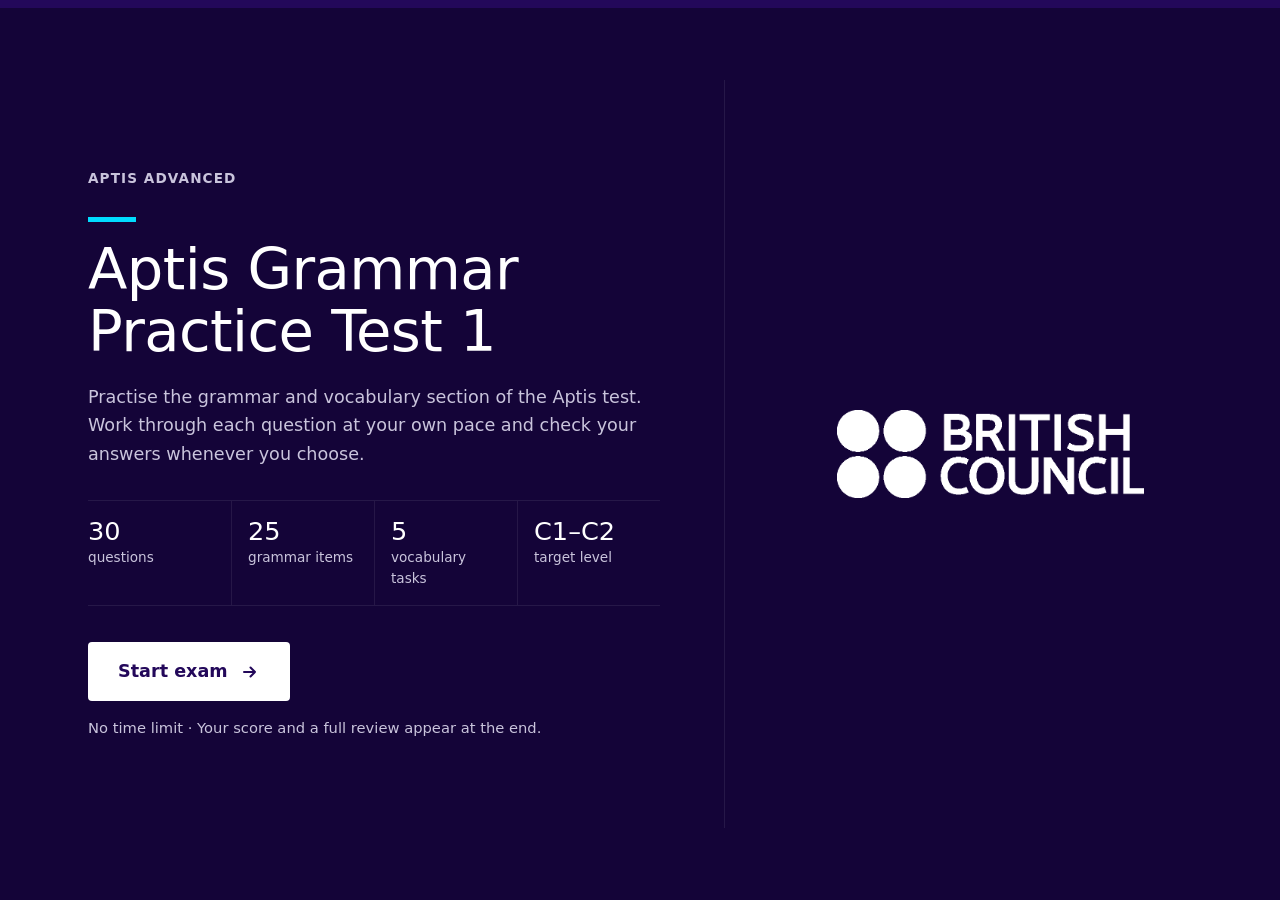
<file: index.html>
<!doctype html>
<html lang="en">
<head>
  <meta charset="utf-8">
  <meta name="viewport" content="width=device-width, initial-scale=1">
  <title>Aptis Grammar Practice Test 1</title>
  <link rel="stylesheet" href="style.css">
</head>
<body>
  <!-- Opening screen; the exam below stays hidden until "Start exam" is pressed. -->
  <section class="landing" id="landing" aria-labelledby="landing-title">
    <div class="landing-inner">
      <div class="landing-copy">
        <p class="landing-eyebrow">Aptis Advanced</p>
        <h1 class="landing-title" id="landing-title">Aptis Grammar Practice Test 1</h1>
        <p class="landing-lead">Practise the grammar and vocabulary section of the Aptis test. Work through each question at your own pace and check your answers whenever you choose.</p>

        <ul class="landing-facts">
          <li><strong>30</strong><span>questions</span></li>
          <li><strong>25</strong><span>grammar items</span></li>
          <li><strong>5</strong><span>vocabulary tasks</span></li>
          <li><strong>C1–C2</strong><span>target level</span></li>
        </ul>

        <button class="landing-start" id="start" type="button">
          Start exam
          <svg viewBox="0 0 20 20" width="20" height="20" aria-hidden="true"><path d="M4 10h11m-4.5-4.5L15 10l-4.5 4.5" fill="none" stroke="currentColor" stroke-width="2" stroke-linecap="round" stroke-linejoin="round"/></svg>
        </button>
        <p class="landing-note">No time limit &middot; Your score and a full review appear at the end.</p>
      </div>

      <div class="landing-brand">
        <img src="assets/british-council-logo.png" alt="British Council" width="812" height="233">
      </div>
    </div>
  </section>

  <main class="wrap" id="exam" hidden>
    <header class="exam-header">
      <h1>Aptis Grammar Practice Test 1</h1>
      <button class="btn-restart" id="restart" type="button">
        <svg viewBox="0 0 20 20" width="16" height="16" aria-hidden="true"><path d="M3.5 10a6.5 6.5 0 1 0 2-4.7M3.5 3.5v3.8h3.8" fill="none" stroke="currentColor" stroke-width="1.8" stroke-linecap="round" stroke-linejoin="round"/></svg>
        Restart test
      </button>
    </header>
    <nav class="progress" id="bar" aria-label="Questions"></nav>
    <section class="card" id="card"></section>
    <div class="nav">
      <button class="btn btn-secondary" id="prev" type="button">Previous</button>
      <button class="btn" id="next" disabled>Next</button>
    </div>
  </main>

  <dialog class="modal" id="incomplete" aria-labelledby="incomplete-title">
    <h2 id="incomplete-title">Test not complete</h2>
    <p id="incomplete-text"></p>
    <div class="modal-actions">
      <button class="btn" id="incomplete-close" type="button">Return to test</button>
    </div>
  </dialog>

  <dialog class="modal" id="restart-dialog" aria-labelledby="restart-title">
    <h2 id="restart-title">Restart the test?</h2>
    <p>All your answers will be cleared and you will return to the start page. This cannot be undone.</p>
    <div class="modal-actions">
      <button class="btn btn-secondary" id="restart-cancel" type="button">Cancel</button>
      <button class="btn" id="restart-confirm" type="button">Restart test</button>
    </div>
  </dialog>

  <script src="data.js"></script>
  <script>
    const LETTERS = "abcdefghij";
    const card = document.getElementById("card");
    const nextBtn = document.getElementById("next");
    const prevBtn = document.getElementById("prev");
    const bar = document.getElementById("bar");

    const userAnswers = new Array(QUESTIONS.length).fill(null);
    const revealed = new Array(QUESTIONS.length).fill(false); // result shown only on request
    let idx = 0;
    let current = null; // answer being built for the question on screen
    let showBtn = null; // "Show answer" control for the question on screen

    // A question is complete once it has a choice (MC) or every part is filled (matching).
    function isComplete(q, ans) {
      if (ans == null) return false;
      return q.type === "mc" ? true : ans.every(v => v != null);
    }

    // One segment per question; state is derived from userAnswers / current.
    // Hovering shows the question number; clicking opens that question.
    const segs = QUESTIONS.map((q, i) => {
      const s = el("button", "seg");
      s.type = "button";
      s.dataset.label = `Question ${i + 1}`;
      s.addEventListener("click", () => goTo(i));
      bar.append(s);
      return s;
    });

    function goTo(i) {
      if (i === idx || i < 0 || i >= QUESTIONS.length) return;
      userAnswers[idx] = current; // keep whatever was answered here (may be partial or none)
      idx = i;
      render();
      window.scrollTo(0, 0);
    }

    function updateBar() {
      segs.forEach((s, i) => {
        const q = QUESTIONS[i];
        const ans = i === idx ? current : userAnswers[i];
        // Colour a segment only once its result has been revealed.
        // Checked: ok/bad. Answered but not checked: "answered", applied only once the user
        // has moved on from the question (the segment on screen stays blue until then).
        const state = !isComplete(q, ans) ? "" : revealed[i] ? (isCorrect(q, ans) ? "ok" : "bad") : i !== idx ? "answered" : "";
        s.className = "seg" + (i === idx ? " current" : "") + (state ? " " + state : "");
        const label = { ok: " — correct", bad: " — incorrect", answered: " — answered, not checked" }[state] || (i === idx ? " — current" : "");
        s.setAttribute("aria-label", `Question ${i + 1}` + label);
        if (i === idx) s.setAttribute("aria-current", "step"); else s.removeAttribute("aria-current");
      });
      saveProgress();
    }

    // ---- Resume support: progress is kept in localStorage so a refresh or a closed
    // tab doesn't lose the exam. Cleared when the test is finished. ----
    const STORAGE_KEY = "aptis-grammar-test-1:progress";
    const STORAGE_VERSION = 1;
    let finished = false; // once submitted, nothing may write the progress back

    function saveProgress() {
      if (finished) return;
      const answers = userAnswers.slice();
      answers[idx] = current; // include the question on screen, even if partly answered
      try {
        localStorage.setItem(STORAGE_KEY, JSON.stringify({
          v: STORAGE_VERSION, n: QUESTIONS.length, idx, answers, revealed
        }));
      } catch (e) { /* storage unavailable (e.g. private mode): the exam still works, just without resume */ }
    }

    function clearProgress() {
      finished = true;
      try { localStorage.removeItem(STORAGE_KEY); } catch (e) {}
    }

    // Returns the saved state if it is present and matches this test, otherwise null.
    function loadProgress() {
      let data;
      try { data = JSON.parse(localStorage.getItem(STORAGE_KEY)); } catch (e) { return null; }
      if (!data || data.v !== STORAGE_VERSION || data.n !== QUESTIONS.length) return null;
      if (!Array.isArray(data.answers) || data.answers.length !== QUESTIONS.length) return null;
      if (!Array.isArray(data.revealed) || data.revealed.length !== QUESTIONS.length) return null;
      if (!Number.isInteger(data.idx) || data.idx < 0 || data.idx >= QUESTIONS.length) return null;
      const valid = data.answers.every((a, i) => {
        const q = QUESTIONS[i];
        if (a == null) return true;
        if (q.type === "mc") return Number.isInteger(a) && a >= 0 && a < q.choices.length;
        return Array.isArray(a) && a.length === q.prompts.length && a.every(v => v == null || q.choices.includes(v));
      });
      return valid ? data : null;
    }

    function el(tag, cls, text) {
      const e = document.createElement(tag);
      if (cls) e.className = cls;
      if (text != null) e.textContent = text;
      return e;
    }

    function render() {
      const q = QUESTIONS[idx];
      card.innerHTML = "";
      card.append(el("div", "qnum", `Question ${idx + 1} of ${QUESTIONS.length}`));
      card.append(el("h2", "qtext", q.text));
      nextBtn.textContent = idx === QUESTIONS.length - 1 ? "Finish" : "Next";
      prevBtn.disabled = idx === 0;
      // "Restart test" is offered only on the first and the last question.
      document.getElementById("restart").hidden = idx !== 0 && idx !== QUESTIONS.length - 1;

      showBtn = el("button", "btn btn-secondary show-answer", "Show answer");
      showBtn.type = "button";
      if (q.type === "mc") renderMC(q); else renderMatch(q);
      card.append(showBtn);
      updateControls();
    }

    // Next and "Show answer" become available once the question is answered.
    function updateControls() {
      const q = QUESTIONS[idx];
      const done = isComplete(q, current);
      nextBtn.disabled = !done;
      showBtn.hidden = !done || revealed[idx];
      updateBar();
    }

    function renderMC(q) {
      const saved = userAnswers[idx];
      current = saved;
      const list = el("ul", "options");
      const buttons = q.choices.map((c, i) => {
        const li = el("li");
        const b = el("button", "option");
        b.type = "button";
        b.append(el("span", "letter", LETTERS[i] + ")"), el("span", null, c), el("span", "tag"));
        b.addEventListener("click", () => pickMC(i, buttons));
        li.append(b);
        list.append(li);
        return b;
      });
      card.append(list);
      if (saved != null) buttons[saved].classList.add("selected");
      showBtn.addEventListener("click", () => revealMC(q, buttons));
      // Revisiting a question whose result was already shown: show it again.
      if (revealed[idx]) revealMC(q, buttons);
    }

    // Selecting only marks the choice; it can be changed until the answer is shown.
    function pickMC(i, buttons) {
      if (revealed[idx]) return;
      current = i;
      buttons.forEach((b, j) => b.classList.toggle("selected", j === i));
      updateControls();
    }

    function revealMC(q, buttons) {
      if (current == null) return;
      revealed[idx] = true;
      const i = current;
      buttons.forEach(b => { b.disabled = true; b.classList.remove("selected"); });
      const ok = i === q.answer;
      buttons[q.answer].classList.add("correct");
      buttons[q.answer].querySelector(".tag").textContent = ok ? "✓ Correct" : "✓ Correct answer";
      if (!ok) {
        buttons[i].classList.add("wrong");
        buttons[i].querySelector(".tag").textContent = "✗ Your answer";
      }
      // The banner is only for wrong answers; a correct pick is already marked on the option itself.
      if (!ok) {
        card.append(el("div", "feedback bad",
          `Incorrect. The correct answer is ${LETTERS[q.answer].toUpperCase()}) ${q.choices[q.answer]}.`));
      }
      updateControls();
    }

    function renderMatch(q) {
      const saved = userAnswers[idx];
      current = saved ? saved.slice() : new Array(q.prompts.length).fill(null);
      const box = el("div");
      const selects = [];
      q.prompts.forEach((p, i) => {
        const row = el("div", "match-row");
        const sel = el("select");
        sel.setAttribute("aria-label", p);
        sel.append(new Option("-- Select --", ""));
        q.choices.forEach(c => sel.append(new Option(c, c)));
        if (current[i] != null) sel.value = current[i];
        const fb = el("div", "fb");
        sel.addEventListener("change", () => pickMatch(i, sel, selects));
        row.append(el("div", "prompt", p), sel, fb);
        box.append(row);
        selects.push(sel);
      });
      card.append(box);
      updateWordBank(selects);
      showBtn.addEventListener("click", () => revealMatch(q, selects));
      if (revealed[idx]) revealMatch(q, selects);
    }

    // Selecting only records the word; it can be changed until the answer is shown.
    function pickMatch(i, sel, selects) {
      if (revealed[idx]) return;
      current[i] = sel.value || null;
      updateWordBank(selects);
      updateControls();
    }

    // "Use each word once only": a word chosen in one row can't be picked in another.
    function updateWordBank(selects) {
      selects.forEach((s, i) => {
        [...s.options].forEach(o => {
          if (o.value) o.disabled = o.value !== current[i] && current.includes(o.value);
        });
      });
    }

    function revealMatch(q, selects) {
      if (!isComplete(q, current)) return;
      revealed[idx] = true;
      selects.forEach((sel, i) => {
        sel.disabled = true;
        const ok = current[i] === q.answers[i];
        sel.classList.add(ok ? "correct" : "wrong");
        const fb = sel.parentNode.querySelector(".fb");
        fb.className = "fb " + (ok ? "ok" : "bad");
        fb.textContent = ok ? "✓ Correct" : `✗ Incorrect — correct answer: ${q.answers[i]}`;
      });
      updateControls();
    }

    prevBtn.addEventListener("click", () => goTo(idx - 1));

    nextBtn.addEventListener("click", () => {
      if (nextBtn.disabled) return;
      userAnswers[idx] = current;
      if (idx < QUESTIONS.length - 1) {
        idx++;
        render();
        window.scrollTo(0, 0);
      } else {
        // Questions can be skipped via the segments; list any unanswered ones instead of submitting.
        const missing = QUESTIONS.map((q, i) => i).filter(i => !isComplete(QUESTIONS[i], userAnswers[i]));
        if (missing.length) { showIncomplete(missing.map(i => i + 1)); return; }
        const payload = encodeURIComponent(JSON.stringify(userAnswers));
        try { sessionStorage.setItem("testAnswers", JSON.stringify(userAnswers)); } catch (e) {}
        clearProgress(); // finished: a new visit starts a fresh test
        location.href = "results.html#a=" + payload;
      }
    });

    const modal = document.getElementById("incomplete");

    function showIncomplete(nums) {
      const list = nums.length === 1 ? String(nums[0])
        : nums.slice(0, -1).join(", ") + " and " + nums[nums.length - 1];
      document.getElementById("incomplete-text").textContent = nums.length === 1
        ? `You have not answered all the questions yet. Please answer question ${list} before submitting your test.`
        : `You have not answered all the questions yet. Please answer the following ${nums.length} questions before submitting your test: ${list}.`;
      modal.showModal();
    }

    document.getElementById("incomplete-close").addEventListener("click", () => modal.close());
    // Clicking the dimmed backdrop also closes the dialog.
    modal.addEventListener("click", e => { if (e.target === modal) modal.close(); });

    function openExam(startIdx) {
      document.getElementById("landing").hidden = true;
      document.getElementById("exam").hidden = false;
      idx = startIdx;
      render();
      window.scrollTo(0, 0);
    }

    document.getElementById("start").addEventListener("click", () => openExam(0));

    // An exam already in progress: skip the landing page and continue where the user left off.
    const saved = loadProgress();
    if (saved) {
      saved.answers.forEach((a, i) => (userAnswers[i] = a));
      saved.revealed.forEach((r, i) => (revealed[i] = r === true));
      openExam(saved.idx);
    }

    // "Restart test": confirm, then wipe all answers and the saved progress and go back to the landing page.
    const restartDialog = document.getElementById("restart-dialog");
    document.getElementById("restart").addEventListener("click", () => restartDialog.showModal());
    document.getElementById("restart-cancel").addEventListener("click", () => restartDialog.close());
    restartDialog.addEventListener("click", e => { if (e.target === restartDialog) restartDialog.close(); });
    document.getElementById("restart-confirm").addEventListener("click", () => {
      userAnswers.fill(null);
      revealed.fill(false);
      current = null;
      try { localStorage.removeItem(STORAGE_KEY); } catch (e) {}
      restartDialog.close();
      document.getElementById("exam").hidden = true;
      document.getElementById("landing").hidden = false;
      window.scrollTo(0, 0);
    });

    // Last-chance save when the page is closed, reloaded or sent to the background.
    window.addEventListener("pagehide", () => { if (!document.getElementById("exam").hidden) saveProgress(); });
  </script>
</body>
</html>
</file>
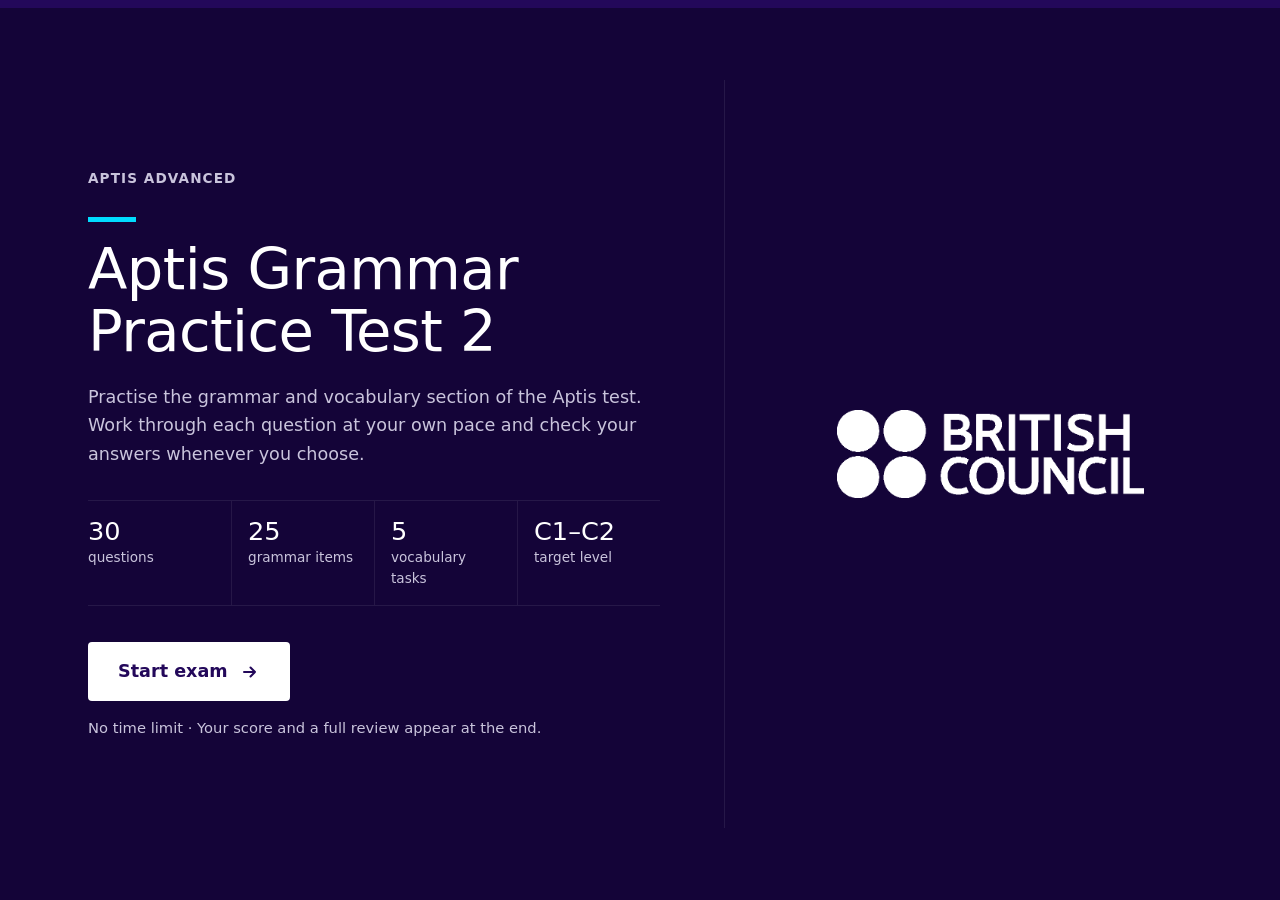
<file: aptis-grammar-practice-test-2/index.html>
<!doctype html>
<html lang="en">
<head>
  <meta charset="utf-8">
  <meta name="viewport" content="width=device-width, initial-scale=1">
  <title>Aptis Grammar Practice Test 2</title>
  <link rel="stylesheet" href="style.css">
</head>
<body>
  <!-- Opening screen; the exam below stays hidden until "Start exam" is pressed. -->
  <section class="landing" id="landing" aria-labelledby="landing-title">
    <div class="landing-inner">
      <div class="landing-copy">
        <p class="landing-eyebrow">Aptis Advanced</p>
        <h1 class="landing-title" id="landing-title">Aptis Grammar Practice Test 2</h1>
        <p class="landing-lead">Practise the grammar and vocabulary section of the Aptis test. Work through each question at your own pace and check your answers whenever you choose.</p>

        <ul class="landing-facts">
          <li><strong>30</strong><span>questions</span></li>
          <li><strong>25</strong><span>grammar items</span></li>
          <li><strong>5</strong><span>vocabulary tasks</span></li>
          <li><strong>C1–C2</strong><span>target level</span></li>
        </ul>

        <button class="landing-start" id="start" type="button">
          Start exam
          <svg viewBox="0 0 20 20" width="20" height="20" aria-hidden="true"><path d="M4 10h11m-4.5-4.5L15 10l-4.5 4.5" fill="none" stroke="currentColor" stroke-width="2" stroke-linecap="round" stroke-linejoin="round"/></svg>
        </button>
        <p class="landing-note">No time limit &middot; Your score and a full review appear at the end.</p>
      </div>

      <div class="landing-brand">
        <img src="assets/british-council-logo.png" alt="British Council" width="812" height="233">
      </div>
    </div>
  </section>

  <main class="wrap" id="exam" hidden>
    <header class="exam-header">
      <h1>Aptis Grammar Practice Test 2</h1>
      <button class="btn-restart" id="restart" type="button">
        <svg viewBox="0 0 20 20" width="16" height="16" aria-hidden="true"><path d="M3.5 10a6.5 6.5 0 1 0 2-4.7M3.5 3.5v3.8h3.8" fill="none" stroke="currentColor" stroke-width="1.8" stroke-linecap="round" stroke-linejoin="round"/></svg>
        Restart test
      </button>
    </header>
    <nav class="progress" id="bar" aria-label="Questions"></nav>
    <section class="card" id="card"></section>
    <div class="nav">
      <button class="btn btn-secondary" id="prev" type="button">Previous</button>
      <button class="btn" id="next" disabled>Next</button>
    </div>
  </main>

  <dialog class="modal" id="incomplete" aria-labelledby="incomplete-title">
    <h2 id="incomplete-title">Test not complete</h2>
    <p id="incomplete-text"></p>
    <div class="modal-actions">
      <button class="btn" id="incomplete-close" type="button">Return to test</button>
    </div>
  </dialog>

  <dialog class="modal" id="restart-dialog" aria-labelledby="restart-title">
    <h2 id="restart-title">Restart the test?</h2>
    <p>All your answers will be cleared and you will return to the start page. This cannot be undone.</p>
    <div class="modal-actions">
      <button class="btn btn-secondary" id="restart-cancel" type="button">Cancel</button>
      <button class="btn" id="restart-confirm" type="button">Restart test</button>
    </div>
  </dialog>

  <script src="data.js"></script>
  <script>
    const LETTERS = "abcdefghij";
    const card = document.getElementById("card");
    const nextBtn = document.getElementById("next");
    const prevBtn = document.getElementById("prev");
    const bar = document.getElementById("bar");

    const userAnswers = new Array(QUESTIONS.length).fill(null);
    const revealed = new Array(QUESTIONS.length).fill(false); // result shown only on request
    let idx = 0;
    let current = null; // answer being built for the question on screen
    let showBtn = null; // "Show answer" control for the question on screen

    // A question is complete once it has a choice (MC) or every part is filled (matching).
    function isComplete(q, ans) {
      if (ans == null) return false;
      return q.type === "mc" ? true : ans.every(v => v != null);
    }

    // One segment per question; state is derived from userAnswers / current.
    // Hovering shows the question number; clicking opens that question.
    const segs = QUESTIONS.map((q, i) => {
      const s = el("button", "seg");
      s.type = "button";
      s.dataset.label = `Question ${i + 1}`;
      s.addEventListener("click", () => goTo(i));
      bar.append(s);
      return s;
    });

    function goTo(i) {
      if (i === idx || i < 0 || i >= QUESTIONS.length) return;
      userAnswers[idx] = current; // keep whatever was answered here (may be partial or none)
      idx = i;
      render();
      window.scrollTo(0, 0);
    }

    function updateBar() {
      segs.forEach((s, i) => {
        const q = QUESTIONS[i];
        const ans = i === idx ? current : userAnswers[i];
        // Colour a segment only once its result has been revealed.
        // Checked: ok/bad. Answered but not checked: "answered", applied only once the user
        // has moved on from the question (the segment on screen stays blue until then).
        const state = !isComplete(q, ans) ? "" : revealed[i] ? (isCorrect(q, ans) ? "ok" : "bad") : i !== idx ? "answered" : "";
        s.className = "seg" + (i === idx ? " current" : "") + (state ? " " + state : "");
        const label = { ok: " — correct", bad: " — incorrect", answered: " — answered, not checked" }[state] || (i === idx ? " — current" : "");
        s.setAttribute("aria-label", `Question ${i + 1}` + label);
        if (i === idx) s.setAttribute("aria-current", "step"); else s.removeAttribute("aria-current");
      });
      saveProgress();
    }

    // ---- Resume support: progress is kept in localStorage so a refresh or a closed
    // tab doesn't lose the exam. Cleared when the test is finished. ----
    const STORAGE_KEY = "aptis-grammar-test-2:progress";
    const STORAGE_VERSION = 1;
    let finished = false; // once submitted, nothing may write the progress back

    function saveProgress() {
      if (finished) return;
      const answers = userAnswers.slice();
      answers[idx] = current; // include the question on screen, even if partly answered
      try {
        localStorage.setItem(STORAGE_KEY, JSON.stringify({
          v: STORAGE_VERSION, n: QUESTIONS.length, idx, answers, revealed
        }));
      } catch (e) { /* storage unavailable (e.g. private mode): the exam still works, just without resume */ }
    }

    function clearProgress() {
      finished = true;
      try { localStorage.removeItem(STORAGE_KEY); } catch (e) {}
    }

    // Returns the saved state if it is present and matches this test, otherwise null.
    function loadProgress() {
      let data;
      try { data = JSON.parse(localStorage.getItem(STORAGE_KEY)); } catch (e) { return null; }
      if (!data || data.v !== STORAGE_VERSION || data.n !== QUESTIONS.length) return null;
      if (!Array.isArray(data.answers) || data.answers.length !== QUESTIONS.length) return null;
      if (!Array.isArray(data.revealed) || data.revealed.length !== QUESTIONS.length) return null;
      if (!Number.isInteger(data.idx) || data.idx < 0 || data.idx >= QUESTIONS.length) return null;
      const valid = data.answers.every((a, i) => {
        const q = QUESTIONS[i];
        if (a == null) return true;
        if (q.type === "mc") return Number.isInteger(a) && a >= 0 && a < q.choices.length;
        return Array.isArray(a) && a.length === q.prompts.length && a.every(v => v == null || q.choices.includes(v));
      });
      return valid ? data : null;
    }

    function el(tag, cls, text) {
      const e = document.createElement(tag);
      if (cls) e.className = cls;
      if (text != null) e.textContent = text;
      return e;
    }

    function render() {
      const q = QUESTIONS[idx];
      card.innerHTML = "";
      card.append(el("div", "qnum", `Question ${idx + 1} of ${QUESTIONS.length}`));
      card.append(el("h2", "qtext", q.text));
      nextBtn.textContent = idx === QUESTIONS.length - 1 ? "Finish" : "Next";
      prevBtn.disabled = idx === 0;
      // "Restart test" is offered only on the first and the last question.
      document.getElementById("restart").hidden = idx !== 0 && idx !== QUESTIONS.length - 1;

      showBtn = el("button", "btn btn-secondary show-answer", "Show answer");
      showBtn.type = "button";
      if (q.type === "mc") renderMC(q); else renderMatch(q);
      card.append(showBtn);
      updateControls();
    }

    // Next and "Show answer" become available once the question is answered.
    function updateControls() {
      const q = QUESTIONS[idx];
      const done = isComplete(q, current);
      nextBtn.disabled = !done;
      showBtn.hidden = !done || revealed[idx];
      updateBar();
    }

    function renderMC(q) {
      const saved = userAnswers[idx];
      current = saved;
      const list = el("ul", "options");
      const buttons = q.choices.map((c, i) => {
        const li = el("li");
        const b = el("button", "option");
        b.type = "button";
        b.append(el("span", "letter", LETTERS[i] + ")"), el("span", null, c), el("span", "tag"));
        b.addEventListener("click", () => pickMC(i, buttons));
        li.append(b);
        list.append(li);
        return b;
      });
      card.append(list);
      if (saved != null) buttons[saved].classList.add("selected");
      showBtn.addEventListener("click", () => revealMC(q, buttons));
      // Revisiting a question whose result was already shown: show it again.
      if (revealed[idx]) revealMC(q, buttons);
    }

    // Selecting only marks the choice; it can be changed until the answer is shown.
    function pickMC(i, buttons) {
      if (revealed[idx]) return;
      current = i;
      buttons.forEach((b, j) => b.classList.toggle("selected", j === i));
      updateControls();
    }

    function revealMC(q, buttons) {
      if (current == null) return;
      revealed[idx] = true;
      const i = current;
      buttons.forEach(b => { b.disabled = true; b.classList.remove("selected"); });
      const ok = i === q.answer;
      buttons[q.answer].classList.add("correct");
      buttons[q.answer].querySelector(".tag").textContent = ok ? "✓ Correct" : "✓ Correct answer";
      if (!ok) {
        buttons[i].classList.add("wrong");
        buttons[i].querySelector(".tag").textContent = "✗ Your answer";
      }
      // The banner is only for wrong answers; a correct pick is already marked on the option itself.
      if (!ok) {
        card.append(el("div", "feedback bad",
          `Incorrect. The correct answer is ${LETTERS[q.answer].toUpperCase()}) ${q.choices[q.answer]}.`));
      }
      updateControls();
    }

    function renderMatch(q) {
      const saved = userAnswers[idx];
      current = saved ? saved.slice() : new Array(q.prompts.length).fill(null);
      const box = el("div");
      const selects = [];
      q.prompts.forEach((p, i) => {
        const row = el("div", "match-row");
        const sel = el("select");
        sel.setAttribute("aria-label", p);
        sel.append(new Option("-- Select --", ""));
        q.choices.forEach(c => sel.append(new Option(c, c)));
        if (current[i] != null) sel.value = current[i];
        const fb = el("div", "fb");
        sel.addEventListener("change", () => pickMatch(i, sel, selects));
        row.append(el("div", "prompt", p), sel, fb);
        box.append(row);
        selects.push(sel);
      });
      card.append(box);
      updateWordBank(selects);
      showBtn.addEventListener("click", () => revealMatch(q, selects));
      if (revealed[idx]) revealMatch(q, selects);
    }

    // Selecting only records the word; it can be changed until the answer is shown.
    function pickMatch(i, sel, selects) {
      if (revealed[idx]) return;
      current[i] = sel.value || null;
      updateWordBank(selects);
      updateControls();
    }

    // "Use each word once only": a word chosen in one row can't be picked in another.
    function updateWordBank(selects) {
      selects.forEach((s, i) => {
        [...s.options].forEach(o => {
          if (o.value) o.disabled = o.value !== current[i] && current.includes(o.value);
        });
      });
    }

    function revealMatch(q, selects) {
      if (!isComplete(q, current)) return;
      revealed[idx] = true;
      selects.forEach((sel, i) => {
        sel.disabled = true;
        const ok = current[i] === q.answers[i];
        sel.classList.add(ok ? "correct" : "wrong");
        const fb = sel.parentNode.querySelector(".fb");
        fb.className = "fb " + (ok ? "ok" : "bad");
        fb.textContent = ok ? "✓ Correct" : `✗ Incorrect — correct answer: ${q.answers[i]}`;
      });
      updateControls();
    }

    prevBtn.addEventListener("click", () => goTo(idx - 1));

    nextBtn.addEventListener("click", () => {
      if (nextBtn.disabled) return;
      userAnswers[idx] = current;
      if (idx < QUESTIONS.length - 1) {
        idx++;
        render();
        window.scrollTo(0, 0);
      } else {
        // Questions can be skipped via the segments; list any unanswered ones instead of submitting.
        const missing = QUESTIONS.map((q, i) => i).filter(i => !isComplete(QUESTIONS[i], userAnswers[i]));
        if (missing.length) { showIncomplete(missing.map(i => i + 1)); return; }
        const payload = encodeURIComponent(JSON.stringify(userAnswers));
        try { sessionStorage.setItem("aptis-grammar-test-2:answers", JSON.stringify(userAnswers)); } catch (e) {}
        clearProgress(); // finished: a new visit starts a fresh test
        location.href = "results.html#a=" + payload;
      }
    });

    const modal = document.getElementById("incomplete");

    function showIncomplete(nums) {
      const list = nums.length === 1 ? String(nums[0])
        : nums.slice(0, -1).join(", ") + " and " + nums[nums.length - 1];
      document.getElementById("incomplete-text").textContent = nums.length === 1
        ? `You have not answered all the questions yet. Please answer question ${list} before submitting your test.`
        : `You have not answered all the questions yet. Please answer the following ${nums.length} questions before submitting your test: ${list}.`;
      modal.showModal();
    }

    document.getElementById("incomplete-close").addEventListener("click", () => modal.close());
    // Clicking the dimmed backdrop also closes the dialog.
    modal.addEventListener("click", e => { if (e.target === modal) modal.close(); });

    function openExam(startIdx) {
      document.getElementById("landing").hidden = true;
      document.getElementById("exam").hidden = false;
      idx = startIdx;
      render();
      window.scrollTo(0, 0);
    }

    document.getElementById("start").addEventListener("click", () => openExam(0));

    // An exam already in progress: skip the landing page and continue where the user left off.
    const saved = loadProgress();
    if (saved) {
      saved.answers.forEach((a, i) => (userAnswers[i] = a));
      saved.revealed.forEach((r, i) => (revealed[i] = r === true));
      openExam(saved.idx);
    }

    // "Restart test": confirm, then wipe all answers and the saved progress and go back to the landing page.
    const restartDialog = document.getElementById("restart-dialog");
    document.getElementById("restart").addEventListener("click", () => restartDialog.showModal());
    document.getElementById("restart-cancel").addEventListener("click", () => restartDialog.close());
    restartDialog.addEventListener("click", e => { if (e.target === restartDialog) restartDialog.close(); });
    document.getElementById("restart-confirm").addEventListener("click", () => {
      userAnswers.fill(null);
      revealed.fill(false);
      current = null;
      try { localStorage.removeItem(STORAGE_KEY); } catch (e) {}
      restartDialog.close();
      document.getElementById("exam").hidden = true;
      document.getElementById("landing").hidden = false;
      window.scrollTo(0, 0);
    });

    // Last-chance save when the page is closed, reloaded or sent to the background.
    window.addEventListener("pagehide", () => { if (!document.getElementById("exam").hidden) saveProgress(); });
  </script>
</body>
</html>
</file>
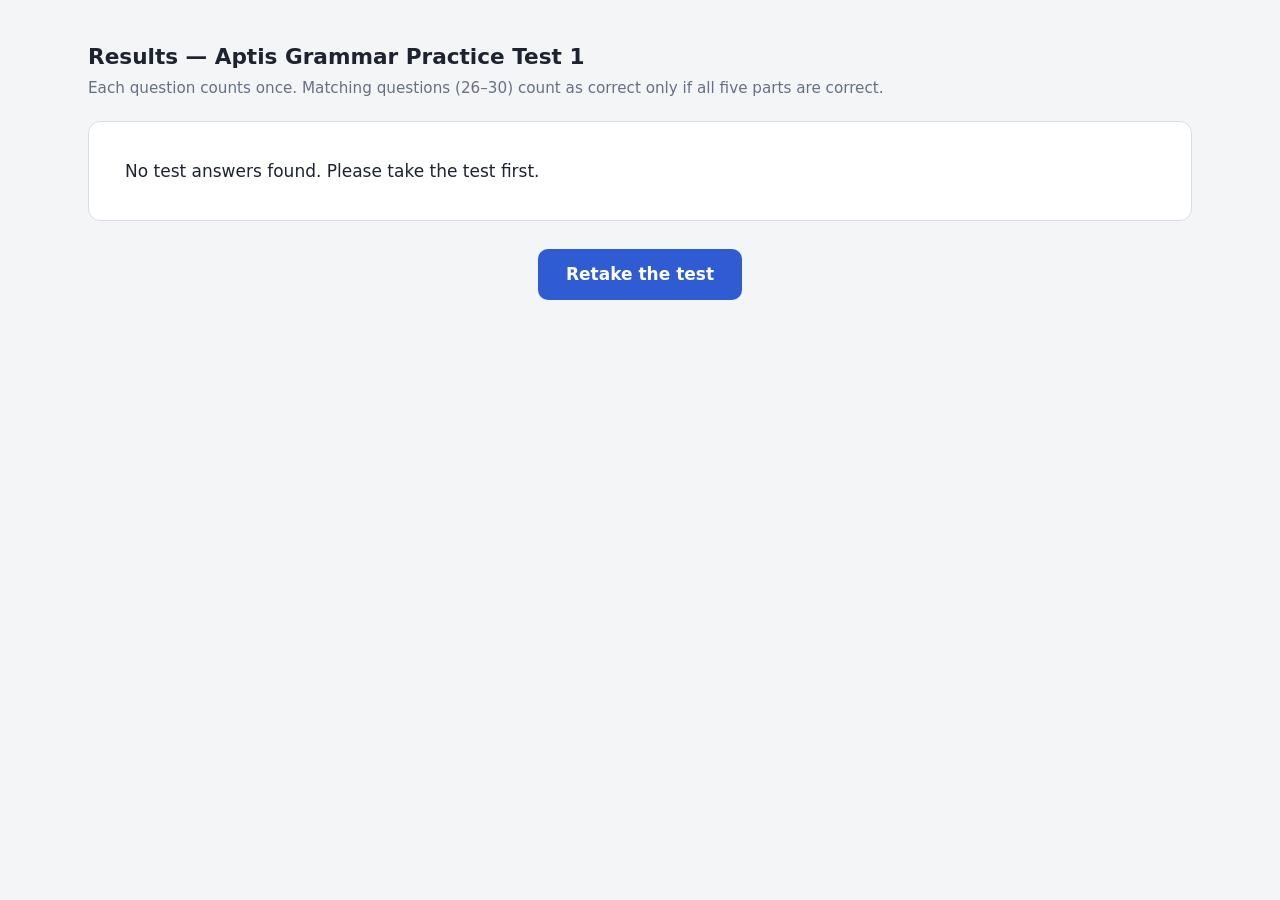
<file: results.html>
<!doctype html>
<html lang="en">
<head>
  <meta charset="utf-8">
  <meta name="viewport" content="width=device-width, initial-scale=1">
  <title>Test Results</title>
  <link rel="stylesheet" href="style.css">
</head>
<body>
  <main class="wrap">
    <header>
      <h1>Results — Aptis Grammar Practice Test 1</h1>
      <p>Each question counts once. Matching questions (26–30) count as correct only if all five parts are correct.</p>
    </header>
    <div id="out"></div>
    <div class="center"><a class="btn" href="index.html">Retake the test</a></div>
  </main>

  <script src="data.js"></script>
  <script>
    const LETTERS = "abcdefghij";
    const out = document.getElementById("out");

    function loadAnswers() {
      const m = location.hash.match(/^#a=(.*)$/);
      try { if (m) return JSON.parse(decodeURIComponent(m[1])); } catch (e) {}
      try { const s = sessionStorage.getItem("testAnswers"); if (s) return JSON.parse(s); } catch (e) {}
      return null;
    }

    function el(tag, cls, text) {
      const e = document.createElement(tag);
      if (cls) e.className = cls;
      if (text != null) e.textContent = text;
      return e;
    }

    const answers = loadAnswers();
    if (!answers || answers.length !== QUESTIONS.length) {
      out.append(el("div", "card", "No test answers found. Please take the test first."));
    } else {
      const results = QUESTIONS.map((q, i) => isCorrect(q, answers[i]));
      const correct = results.filter(Boolean).length;
      const total = QUESTIONS.length;
      const pct = Math.round((correct / total) * 100);

      const summary = el("div", "summary");
      const s1 = el("div", "stat"); s1.append(el("div", "big", pct + "%"), el("div", "label", "Overall score (out of 100%)"));
      const s2 = el("div", "stat"); s2.append(el("div", "big", `${correct}/${total}`), el("div", "label", "Correct answers / total questions"));
      summary.append(s1, s2);
      out.append(summary);

      const review = el("div", "review");
      QUESTIONS.forEach((q, i) => {
        const ok = results[i];
        const item = el("article", "review-item " + (ok ? "ok" : "bad"));
        const h = el("h3");
        h.append(el("span", null, `${q.n}. ${q.text}`), el("span", "badge " + (ok ? "ok" : "bad"), ok ? "Correct" : "Incorrect"));
        item.append(h);

        if (q.type === "mc") {
          const a = answers[i];
          const dl = el("dl");
          dl.append(el("dt", null, "Your answer"), el("dd", null, a == null ? "—" : `${LETTERS[a].toUpperCase()}) ${q.choices[a]}`));
          dl.append(el("dt", null, "Correct answer"), el("dd", null, `${LETTERS[q.answer].toUpperCase()}) ${q.choices[q.answer]}`));
          item.append(dl);
        } else {
          const t = el("table", "parts");
          const head = el("tr");
          ["Item", "Your answer", "Correct answer", ""].forEach(x => head.append(el("th", null, x)));
          t.append(head);
          q.prompts.forEach((p, j) => {
            const mine = answers[i] ? answers[i][j] : null;
            const good = mine === q.answers[j];
            const tr = el("tr");
            tr.append(el("td", null, p), el("td", null, mine || "—"), el("td", null, q.answers[j]),
              el("td", good ? "ok" : "bad", good ? "Correct" : "Incorrect"));
            t.append(tr);
          });
          item.append(t);
        }
        review.append(item);
      });
      out.append(review);
    }
  </script>
</body>
</html>
</file>
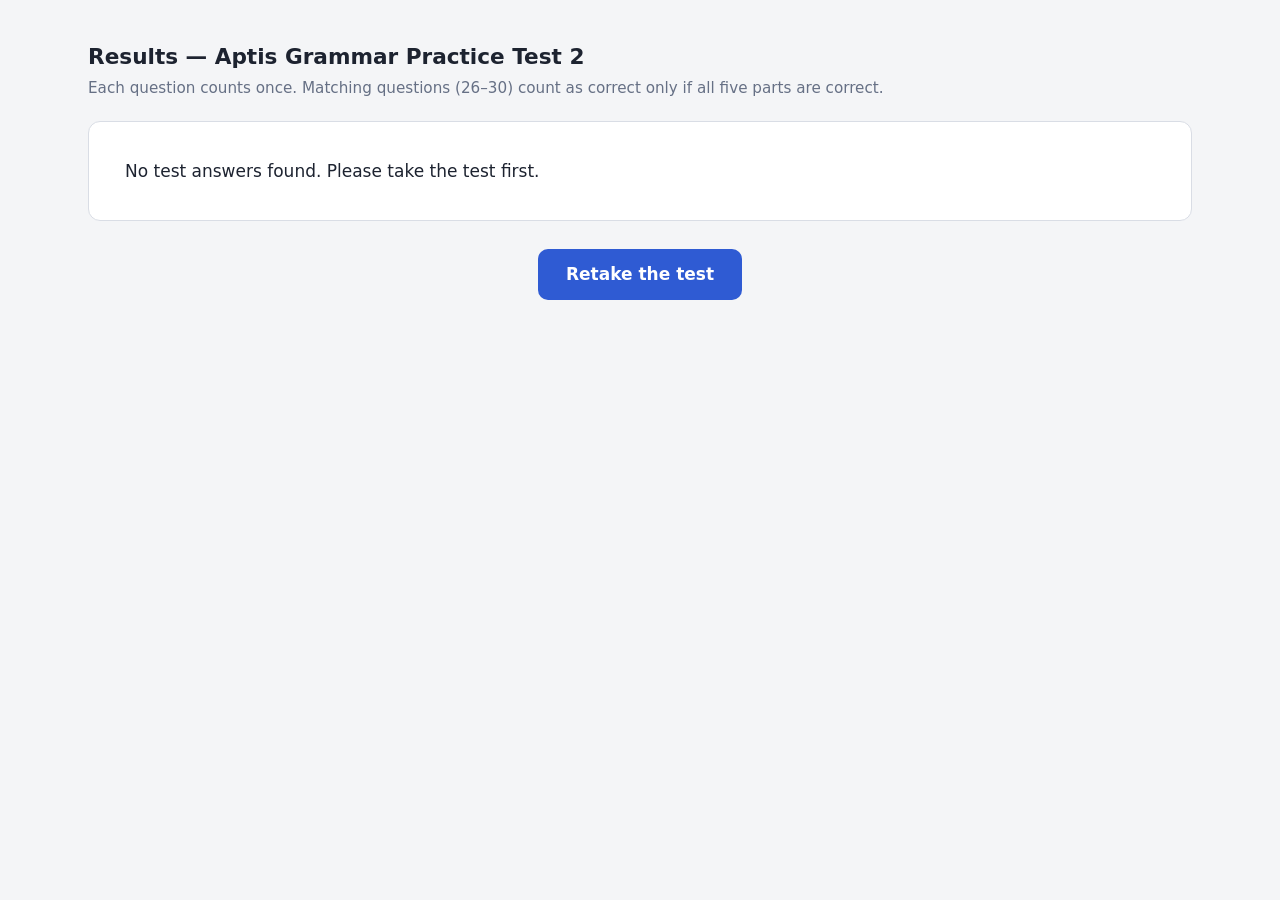
<file: aptis-grammar-practice-test-2/results.html>
<!doctype html>
<html lang="en">
<head>
  <meta charset="utf-8">
  <meta name="viewport" content="width=device-width, initial-scale=1">
  <title>Test Results</title>
  <link rel="stylesheet" href="style.css">
</head>
<body>
  <main class="wrap">
    <header>
      <h1>Results — Aptis Grammar Practice Test 2</h1>
      <p>Each question counts once. Matching questions (26–30) count as correct only if all five parts are correct.</p>
    </header>
    <div id="out"></div>
    <div class="center"><a class="btn" href="index.html">Retake the test</a></div>
  </main>

  <script src="data.js"></script>
  <script>
    const LETTERS = "abcdefghij";
    const out = document.getElementById("out");

    function loadAnswers() {
      const m = location.hash.match(/^#a=(.*)$/);
      try { if (m) return JSON.parse(decodeURIComponent(m[1])); } catch (e) {}
      try { const s = sessionStorage.getItem("aptis-grammar-test-2:answers"); if (s) return JSON.parse(s); } catch (e) {}
      return null;
    }

    function el(tag, cls, text) {
      const e = document.createElement(tag);
      if (cls) e.className = cls;
      if (text != null) e.textContent = text;
      return e;
    }

    const answers = loadAnswers();
    if (!answers || answers.length !== QUESTIONS.length) {
      out.append(el("div", "card", "No test answers found. Please take the test first."));
    } else {
      const results = QUESTIONS.map((q, i) => isCorrect(q, answers[i]));
      const correct = results.filter(Boolean).length;
      const total = QUESTIONS.length;
      const pct = Math.round((correct / total) * 100);

      const summary = el("div", "summary");
      const s1 = el("div", "stat"); s1.append(el("div", "big", pct + "%"), el("div", "label", "Overall score (out of 100%)"));
      const s2 = el("div", "stat"); s2.append(el("div", "big", `${correct}/${total}`), el("div", "label", "Correct answers / total questions"));
      summary.append(s1, s2);
      out.append(summary);

      const review = el("div", "review");
      QUESTIONS.forEach((q, i) => {
        const ok = results[i];
        const item = el("article", "review-item " + (ok ? "ok" : "bad"));
        const h = el("h3");
        h.append(el("span", null, `${q.n}. ${q.text}`), el("span", "badge " + (ok ? "ok" : "bad"), ok ? "Correct" : "Incorrect"));
        item.append(h);

        if (q.type === "mc") {
          const a = answers[i];
          const dl = el("dl");
          dl.append(el("dt", null, "Your answer"), el("dd", null, a == null ? "—" : `${LETTERS[a].toUpperCase()}) ${q.choices[a]}`));
          dl.append(el("dt", null, "Correct answer"), el("dd", null, `${LETTERS[q.answer].toUpperCase()}) ${q.choices[q.answer]}`));
          item.append(dl);
        } else {
          const t = el("table", "parts");
          const head = el("tr");
          ["Item", "Your answer", "Correct answer", ""].forEach(x => head.append(el("th", null, x)));
          t.append(head);
          q.prompts.forEach((p, j) => {
            const mine = answers[i] ? answers[i][j] : null;
            const good = mine === q.answers[j];
            const tr = el("tr");
            tr.append(el("td", null, p), el("td", null, mine || "—"), el("td", null, q.answers[j]),
              el("td", good ? "ok" : "bad", good ? "Correct" : "Incorrect"));
            t.append(tr);
          });
          item.append(t);
        }
        review.append(item);
      });
      out.append(review);
    }
  </script>
</body>
</html>
</file>
<file: style.css>
:root {
  --bg: #f4f5f7;
  --card: #ffffff;
  --text: #1d2330;
  --muted: #667085;
  --border: #d9dde5;
  --accent: #2f5bd3;
  --accent-hover: #2549ad;
  --ok: #18794e;
  --ok-bg: #e7f6ee;
  --bad: #c4321f;
  --bad-bg: #fdecea;
  --seg-ok: #1f7a48;
  --seg-bad: #b3302b;
  --seg-current: #2b4d92;
  --seg-answered: #6b6b6b;
  --seg-pending: #e1e7f3;
}
@media (prefers-color-scheme: dark) {
  :root {
    --bg: #14161b;
    --card: #1d2027;
    --text: #e8eaef;
    --muted: #9aa1ae;
    --border: #343843;
    --accent: #6d8ff0;
    --accent-hover: #87a3f5;
    --ok: #4cc38a;
    --ok-bg: #16301f;
    --bad: #f17a6a;
    --bad-bg: #3a1c19;
    --seg-ok: #1f7a48;
    --seg-bad: #b3302b;
    --seg-current: #2b4d92;
    --seg-answered: #6b6b6b;
    --seg-pending: #2b3140;
  }
}
* { box-sizing: border-box; }
body {
  margin: 0;
  background: var(--bg);
  color: var(--text);
  font: 17px/1.55 system-ui, -apple-system, "Segoe UI", Roboto, sans-serif;
}
/* Wide, centered content column; side gutters scale with the viewport (16px on phones → 48px on desktop) */
.wrap { max-width: 1200px; margin: 0 auto; padding: 40px clamp(16px, 4vw, 48px) 64px; }
header h1 { font-size: 1.35rem; margin: 0 0 4px; }
header h1:last-child { margin-bottom: 20px; } /* keep the gap to the progress bar when there is no subtitle */
/* Exam header: title on the left, "Restart test" on the right */
.exam-header { display: flex; align-items: center; justify-content: space-between; gap: 16px; margin-bottom: 20px; }
.exam-header h1 { margin: 0; }
.btn-restart {
  display: inline-flex; align-items: center; gap: 6px; flex-shrink: 0;
  padding: 8px 12px; border: 0; border-radius: 8px; background: transparent;
  color: var(--muted); font: inherit; font-size: .9rem; font-weight: 600; cursor: pointer;
  transition: color .15s, background-color .15s;
}
.btn-restart[hidden] { display: none; }
.btn-restart:hover { color: var(--accent); background: var(--card); }
.btn-restart:focus-visible { outline: 2px solid var(--accent); outline-offset: 2px; }
header p { margin: 0 0 20px; color: var(--muted); font-size: .95rem; }

/* Segmented progress: one segment per question */
.progress { display: flex; gap: 4px; margin-bottom: 20px; }
.progress .seg {
  flex: 1 1 0; height: 8px; border-radius: 4px;
  background: var(--seg-pending);
  transition: background-color .25s, box-shadow .25s, transform .15s;
  /* segments are buttons: reset native styling */
  border: 0; padding: 0; margin: 0; display: block; min-width: 0;
  position: relative; cursor: pointer; font: inherit;
}
/* Taller invisible hit area so the thin segments are easy to click */
.progress .seg::before { content: ""; position: absolute; inset: -8px 0; }
.progress .seg:hover,
.progress .seg:focus-visible { transform: scaleY(1.5); outline: none; }
/* Hover tooltip with the question number */
.progress .seg::after {
  content: attr(data-label);
  position: absolute; bottom: calc(100% + 10px); left: 50%;
  transform: translateX(-50%) scaleY(.667); transform-origin: bottom center; /* undo the segment's scaleY */
  padding: 4px 8px; border-radius: 6px; white-space: nowrap;
  background: var(--text); color: var(--bg);
  font-size: .78rem; font-weight: 600; line-height: 1.3;
  pointer-events: none; opacity: 0; transition: opacity .15s; z-index: 2;
}
.progress .seg:hover::after,
.progress .seg:focus-visible::after { opacity: 1; }
/* Keep tooltips of the outermost segments inside the column */
.progress .seg:nth-child(-n+2)::after { left: 0; transform: scaleY(.667); }
.progress .seg:nth-last-child(-n+2)::after { left: auto; right: 0; transform: scaleY(.667); }
.progress .seg.current { background: var(--seg-current); }
.progress .seg.ok { background: var(--seg-ok); }
.progress .seg.bad { background: var(--seg-bad); }
.progress .seg.answered { background: var(--seg-answered); }
/* Answered but still on screen: keep a blue ring so the position stays visible */
.progress .seg.current.ok,
.progress .seg.current.bad,
.progress .seg.current.answered { box-shadow: 0 0 0 2px var(--bg), 0 0 0 3.5px var(--seg-current); }
@media (max-width: 560px) { .progress { gap: 2px; } .progress .seg { height: 6px; } }

.card { background: var(--card); border: 1px solid var(--border); border-radius: 12px; padding: clamp(20px, 3vw, 36px); }
.qnum { color: var(--muted); font-size: .9rem; margin-bottom: 8px; }
.qtext { font-size: 1.2rem; font-weight: 600; margin: 0 0 20px; }

.options { list-style: none; padding: 0; margin: 0; display: grid; gap: 10px; }
.option {
  display: flex; align-items: center; gap: 12px; width: 100%;
  padding: 14px 16px; border: 2px solid var(--border); border-radius: 10px;
  background: var(--card); color: var(--text); font: inherit; text-align: left; cursor: pointer;
}
.option:hover:not(:disabled) { border-color: var(--accent); }
.option:disabled { cursor: default; }
.option .letter { font-weight: 700; text-transform: uppercase; min-width: 1.4em; }
.option .tag { margin-left: auto; font-size: .85rem; font-weight: 700; }
/* Chosen but not yet checked: neutral, reveals nothing about correctness */
.option.selected { border-color: var(--accent); box-shadow: inset 0 0 0 1px var(--accent); }
.option.correct { border-color: var(--ok); background: var(--ok-bg); }
.option.correct .tag { color: var(--ok); }
.option.wrong { border-color: var(--bad); background: var(--bad-bg); }
.option.wrong .tag { color: var(--bad); }

.match-row { display: grid; grid-template-columns: 1fr 1fr; gap: 8px 16px; align-items: center; padding: 12px 0; border-top: 1px solid var(--border); }
.match-row:first-child { border-top: 0; }
.match-row .prompt { font-weight: 600; }
.match-row select {
  width: 100%; padding: 10px 12px; font: inherit; color: var(--text);
  background: var(--card); border: 2px solid var(--border); border-radius: 8px;
}
.match-row select.correct { border-color: var(--ok); background: var(--ok-bg); }
.match-row select.wrong { border-color: var(--bad); background: var(--bad-bg); }
.match-row .fb { grid-column: 2; font-size: .9rem; font-weight: 600; }
.fb.ok { color: var(--ok); }
.fb.bad { color: var(--bad); }
@media (max-width: 560px) {
  .match-row { grid-template-columns: 1fr; }
  .match-row .fb { grid-column: 1; }
}

.show-answer { margin-top: 18px; }
.show-answer[hidden] { display: none; }
.feedback { margin-top: 18px; padding: 12px 16px; border-radius: 8px; font-weight: 600; }
.feedback.ok { background: var(--ok-bg); color: var(--ok); }
.feedback.bad { background: var(--bad-bg); color: var(--bad); }

.nav { display: flex; justify-content: space-between; align-items: center; margin-top: 20px; gap: 12px; }
.btn {
  padding: 12px 28px; border: 0; border-radius: 10px; font: inherit; font-weight: 600;
  background: var(--accent); color: #fff; cursor: pointer; text-decoration: none; display: inline-block;
}
.btn:hover:not(:disabled) { background: var(--accent-hover); }
.btn:disabled { opacity: .4; cursor: not-allowed; }
.btn-secondary { background: transparent; color: var(--accent); box-shadow: inset 0 0 0 2px var(--border); }
.btn-secondary:hover:not(:disabled) { background: var(--card); box-shadow: inset 0 0 0 2px var(--accent); }

/* Results */
.summary { display: grid; grid-template-columns: repeat(2, 1fr); gap: 12px; margin-bottom: 24px; }
.stat { background: var(--card); border: 1px solid var(--border); border-radius: 12px; padding: 20px; text-align: center; }
.stat .big { font-size: 2.4rem; font-weight: 700; line-height: 1.1; }
.stat .label { color: var(--muted); font-size: .9rem; }
.review { display: grid; gap: 12px; }
.review-item { background: var(--card); border: 1px solid var(--border); border-left: 5px solid var(--border); border-radius: 10px; padding: 16px 18px; }
.review-item.ok { border-left-color: var(--ok); }
.review-item.bad { border-left-color: var(--bad); }
.review-item h3 { font-size: 1rem; margin: 0 0 10px; display: flex; gap: 10px; justify-content: space-between; }
.badge { flex-shrink: 0; font-size: .8rem; padding: 2px 10px; border-radius: 999px; height: fit-content; }
.badge.ok { background: var(--ok-bg); color: var(--ok); }
.badge.bad { background: var(--bad-bg); color: var(--bad); }
.review-item dl { margin: 0; display: grid; grid-template-columns: max-content 1fr; gap: 4px 12px; font-size: .95rem; }
.review-item dt { color: var(--muted); }
.review-item dd { margin: 0; }
.parts { width: 100%; border-collapse: collapse; font-size: .92rem; }
.parts th, .parts td { text-align: left; padding: 6px 8px; border-top: 1px solid var(--border); vertical-align: top; }
.parts th { color: var(--muted); font-weight: 600; border-top: 0; }
.parts .ok { color: var(--ok); font-weight: 600; }
.parts .bad { color: var(--bad); font-weight: 600; }
.center { text-align: center; margin-top: 28px; }

/* Modal (unanswered questions on Finish) */
.modal {
  width: min(460px, calc(100% - 32px)); padding: 28px;
  border: 1px solid var(--border); border-radius: 12px;
  background: var(--card); color: var(--text);
  box-shadow: 0 20px 50px rgba(0, 0, 0, .25);
}
.modal::backdrop { background: rgba(15, 18, 25, .55); }
.modal h2 { margin: 0 0 10px; font-size: 1.2rem; }
.modal p { margin: 0 0 24px; color: var(--muted); }
.modal-actions { display: flex; justify-content: flex-end; gap: 12px; flex-wrap: wrap; }

/* ---------- Landing / opening screen ----------
   Inspired by the Aptis / British Council identity: deep indigo, cyan accent,
   light-weight headings with a short accent bar.
   The landing page has a single (dark indigo) look regardless of the system theme. */
:root {
  --brand-indigo: #23085a;
  --brand-cyan: #00dcff;
  --landing-bg: #140438;
  --landing-heading: #ffffff;
  --landing-text: #c9c4dc;
  --landing-soft: rgba(255, 255, 255, .08);
  --landing-btn-bg: #ffffff;
  --landing-btn-text: #23085a;
  --landing-btn-hover: #e4ddff;
}

.landing {
  min-height: 100vh; min-height: 100dvh;
  display: flex; align-items: stretch;
  background: var(--landing-bg); color: var(--landing-text);
  border-top: 8px solid var(--brand-indigo);
}
.landing[hidden] { display: none; }
.landing-inner {
  width: 100%; max-width: 1200px; margin: 0 auto;
  padding: clamp(32px, 6vw, 72px) clamp(16px, 4vw, 48px);
  display: grid; grid-template-columns: minmax(0, 1.1fr) minmax(0, .9fr);
  gap: clamp(24px, 5vw, 72px); align-items: center;
}
.landing-copy { padding: 24px 0; }
.landing-eyebrow {
  margin: 0 0 28px; font-size: .85rem; font-weight: 600;
  letter-spacing: .08em; text-transform: uppercase; color: var(--landing-text);
}
.landing-title {
  position: relative; margin: 0 0 20px; padding-top: 22px;
  font-size: clamp(2.2rem, 5vw, 3.6rem); font-weight: 300; line-height: 1.08;
  letter-spacing: -.01em; color: var(--landing-heading);
}
/* short accent bar above the heading */
.landing-title::before {
  content: ""; position: absolute; top: 0; left: 0;
  width: 48px; height: 5px; background: var(--brand-cyan);
}
.landing-lead { margin: 0 0 32px; max-width: 34em; font-size: 1.1rem; line-height: 1.6; }

.landing-facts {
  list-style: none; margin: 0 0 36px; padding: 0;
  display: grid; grid-template-columns: repeat(4, minmax(0, 1fr));
  border-top: 1px solid var(--landing-soft); border-bottom: 1px solid var(--landing-soft);
}
.landing-facts li { padding: 16px 12px 16px 0; display: flex; flex-direction: column; gap: 2px; }
.landing-facts li + li { padding-left: 16px; border-left: 1px solid var(--landing-soft); }
.landing-facts strong { font-size: 1.6rem; font-weight: 300; color: var(--landing-heading); line-height: 1.1; }
.landing-facts span { font-size: .85rem; }

.landing-start {
  display: inline-flex; align-items: center; gap: 12px;
  padding: 16px 30px; border: 0; border-radius: 4px; cursor: pointer;
  background: var(--landing-btn-bg); color: var(--landing-btn-text);
  font: inherit; font-size: 1.1rem; font-weight: 600;
  transition: background-color .2s, transform .2s;
}
.landing-start:hover { background: var(--landing-btn-hover); }
.landing-start:hover svg { transform: translateX(3px); }
.landing-start svg { transition: transform .2s; }
.landing-start:focus-visible { outline: 3px solid var(--brand-cyan); outline-offset: 3px; }
.landing-note { margin: 16px 0 0; font-size: .92rem; }

/* Brand panel: logo centred in the right column, set off by a thin divider */
.landing-brand {
  align-self: stretch;
  display: flex; align-items: center; justify-content: center;
  padding-left: clamp(24px, 5vw, 72px);
  border-left: 1px solid var(--landing-soft);
}
.landing-brand img { display: block; width: clamp(220px, 24vw, 320px); height: auto; }
.landing-brand img { filter: brightness(0) invert(1); } /* indigo logo shown in white on the dark background */

@media (max-width: 860px) {
  .landing-inner { grid-template-columns: 1fr; align-content: start; padding-top: 32px; }
  .landing-brand {
    order: -1; justify-content: flex-start;
    padding: 0 0 24px; border-left: 0; border-bottom: 1px solid var(--landing-soft);
  }
  .landing-brand img { width: 168px; }
  .landing-copy { padding: 0; }
  .landing-eyebrow { margin-bottom: 20px; }
}
@media (max-width: 520px) {
  .landing-facts { grid-template-columns: repeat(2, minmax(0, 1fr)); }
  .landing-facts li:nth-child(3) { padding-left: 0; border-left: 0; }
  .landing-facts li:nth-child(n+3) { border-top: 1px solid var(--landing-soft); }
  .landing-start { width: 100%; justify-content: center; }
  /* keep "Start exam" above the fold on phones */
  .landing-inner { padding-top: 24px; gap: 20px; }
  .landing-brand { padding-bottom: 20px; }
  .landing-brand img { width: 140px; }
  .landing-eyebrow { margin-bottom: 16px; font-size: .78rem; }
  .landing-title { margin-bottom: 14px; padding-top: 18px; }
  .landing-lead { margin-bottom: 24px; font-size: 1rem; }
  .landing-facts { margin-bottom: 24px; }
  .landing-facts li { padding-top: 10px; padding-bottom: 10px; }
  .landing-facts strong { font-size: 1.35rem; }
}
</file>
<file: aptis-grammar-practice-test-2/style.css>
:root {
  --bg: #f4f5f7;
  --card: #ffffff;
  --text: #1d2330;
  --muted: #667085;
  --border: #d9dde5;
  --accent: #2f5bd3;
  --accent-hover: #2549ad;
  --ok: #18794e;
  --ok-bg: #e7f6ee;
  --bad: #c4321f;
  --bad-bg: #fdecea;
  --seg-ok: #1f7a48;
  --seg-bad: #b3302b;
  --seg-current: #2b4d92;
  --seg-answered: #6b6b6b;
  --seg-pending: #e1e7f3;
}
@media (prefers-color-scheme: dark) {
  :root {
    --bg: #14161b;
    --card: #1d2027;
    --text: #e8eaef;
    --muted: #9aa1ae;
    --border: #343843;
    --accent: #6d8ff0;
    --accent-hover: #87a3f5;
    --ok: #4cc38a;
    --ok-bg: #16301f;
    --bad: #f17a6a;
    --bad-bg: #3a1c19;
    --seg-ok: #1f7a48;
    --seg-bad: #b3302b;
    --seg-current: #2b4d92;
    --seg-answered: #6b6b6b;
    --seg-pending: #2b3140;
  }
}
* { box-sizing: border-box; }
body {
  margin: 0;
  background: var(--bg);
  color: var(--text);
  font: 17px/1.55 system-ui, -apple-system, "Segoe UI", Roboto, sans-serif;
}
/* Wide, centered content column; side gutters scale with the viewport (16px on phones → 48px on desktop) */
.wrap { max-width: 1200px; margin: 0 auto; padding: 40px clamp(16px, 4vw, 48px) 64px; }
header h1 { font-size: 1.35rem; margin: 0 0 4px; }
header h1:last-child { margin-bottom: 20px; } /* keep the gap to the progress bar when there is no subtitle */
/* Exam header: title on the left, "Restart test" on the right */
.exam-header { display: flex; align-items: center; justify-content: space-between; gap: 16px; margin-bottom: 20px; }
.exam-header h1 { margin: 0; }
.btn-restart {
  display: inline-flex; align-items: center; gap: 6px; flex-shrink: 0;
  padding: 8px 12px; border: 0; border-radius: 8px; background: transparent;
  color: var(--muted); font: inherit; font-size: .9rem; font-weight: 600; cursor: pointer;
  transition: color .15s, background-color .15s;
}
.btn-restart[hidden] { display: none; }
.btn-restart:hover { color: var(--accent); background: var(--card); }
.btn-restart:focus-visible { outline: 2px solid var(--accent); outline-offset: 2px; }
header p { margin: 0 0 20px; color: var(--muted); font-size: .95rem; }

/* Segmented progress: one segment per question */
.progress { display: flex; gap: 4px; margin-bottom: 20px; }
.progress .seg {
  flex: 1 1 0; height: 8px; border-radius: 4px;
  background: var(--seg-pending);
  transition: background-color .25s, box-shadow .25s, transform .15s;
  /* segments are buttons: reset native styling */
  border: 0; padding: 0; margin: 0; display: block; min-width: 0;
  position: relative; cursor: pointer; font: inherit;
}
/* Taller invisible hit area so the thin segments are easy to click */
.progress .seg::before { content: ""; position: absolute; inset: -8px 0; }
.progress .seg:hover,
.progress .seg:focus-visible { transform: scaleY(1.5); outline: none; }
/* Hover tooltip with the question number */
.progress .seg::after {
  content: attr(data-label);
  position: absolute; bottom: calc(100% + 10px); left: 50%;
  transform: translateX(-50%) scaleY(.667); transform-origin: bottom center; /* undo the segment's scaleY */
  padding: 4px 8px; border-radius: 6px; white-space: nowrap;
  background: var(--text); color: var(--bg);
  font-size: .78rem; font-weight: 600; line-height: 1.3;
  pointer-events: none; opacity: 0; transition: opacity .15s; z-index: 2;
}
.progress .seg:hover::after,
.progress .seg:focus-visible::after { opacity: 1; }
/* Keep tooltips of the outermost segments inside the column */
.progress .seg:nth-child(-n+2)::after { left: 0; transform: scaleY(.667); }
.progress .seg:nth-last-child(-n+2)::after { left: auto; right: 0; transform: scaleY(.667); }
.progress .seg.current { background: var(--seg-current); }
.progress .seg.ok { background: var(--seg-ok); }
.progress .seg.bad { background: var(--seg-bad); }
.progress .seg.answered { background: var(--seg-answered); }
/* Answered but still on screen: keep a blue ring so the position stays visible */
.progress .seg.current.ok,
.progress .seg.current.bad,
.progress .seg.current.answered { box-shadow: 0 0 0 2px var(--bg), 0 0 0 3.5px var(--seg-current); }
@media (max-width: 560px) { .progress { gap: 2px; } .progress .seg { height: 6px; } }

.card { background: var(--card); border: 1px solid var(--border); border-radius: 12px; padding: clamp(20px, 3vw, 36px); }
.qnum { color: var(--muted); font-size: .9rem; margin-bottom: 8px; }
.qtext { font-size: 1.2rem; font-weight: 600; margin: 0 0 20px; }

.options { list-style: none; padding: 0; margin: 0; display: grid; gap: 10px; }
.option {
  display: flex; align-items: center; gap: 12px; width: 100%;
  padding: 14px 16px; border: 2px solid var(--border); border-radius: 10px;
  background: var(--card); color: var(--text); font: inherit; text-align: left; cursor: pointer;
}
.option:hover:not(:disabled) { border-color: var(--accent); }
.option:disabled { cursor: default; }
.option .letter { font-weight: 700; text-transform: uppercase; min-width: 1.4em; }
.option .tag { margin-left: auto; font-size: .85rem; font-weight: 700; }
/* Chosen but not yet checked: neutral, reveals nothing about correctness */
.option.selected { border-color: var(--accent); box-shadow: inset 0 0 0 1px var(--accent); }
.option.correct { border-color: var(--ok); background: var(--ok-bg); }
.option.correct .tag { color: var(--ok); }
.option.wrong { border-color: var(--bad); background: var(--bad-bg); }
.option.wrong .tag { color: var(--bad); }

.match-row { display: grid; grid-template-columns: 1fr 1fr; gap: 8px 16px; align-items: center; padding: 12px 0; border-top: 1px solid var(--border); }
.match-row:first-child { border-top: 0; }
.match-row .prompt { font-weight: 600; }
.match-row select {
  width: 100%; padding: 10px 12px; font: inherit; color: var(--text);
  background: var(--card); border: 2px solid var(--border); border-radius: 8px;
}
.match-row select.correct { border-color: var(--ok); background: var(--ok-bg); }
.match-row select.wrong { border-color: var(--bad); background: var(--bad-bg); }
.match-row .fb { grid-column: 2; font-size: .9rem; font-weight: 600; }
.fb.ok { color: var(--ok); }
.fb.bad { color: var(--bad); }
@media (max-width: 560px) {
  .match-row { grid-template-columns: 1fr; }
  .match-row .fb { grid-column: 1; }
}

.show-answer { margin-top: 18px; }
.show-answer[hidden] { display: none; }
.feedback { margin-top: 18px; padding: 12px 16px; border-radius: 8px; font-weight: 600; }
.feedback.ok { background: var(--ok-bg); color: var(--ok); }
.feedback.bad { background: var(--bad-bg); color: var(--bad); }

.nav { display: flex; justify-content: space-between; align-items: center; margin-top: 20px; gap: 12px; }
.btn {
  padding: 12px 28px; border: 0; border-radius: 10px; font: inherit; font-weight: 600;
  background: var(--accent); color: #fff; cursor: pointer; text-decoration: none; display: inline-block;
}
.btn:hover:not(:disabled) { background: var(--accent-hover); }
.btn:disabled { opacity: .4; cursor: not-allowed; }
.btn-secondary { background: transparent; color: var(--accent); box-shadow: inset 0 0 0 2px var(--border); }
.btn-secondary:hover:not(:disabled) { background: var(--card); box-shadow: inset 0 0 0 2px var(--accent); }

/* Results */
.summary { display: grid; grid-template-columns: repeat(2, 1fr); gap: 12px; margin-bottom: 24px; }
.stat { background: var(--card); border: 1px solid var(--border); border-radius: 12px; padding: 20px; text-align: center; }
.stat .big { font-size: 2.4rem; font-weight: 700; line-height: 1.1; }
.stat .label { color: var(--muted); font-size: .9rem; }
.review { display: grid; gap: 12px; }
.review-item { background: var(--card); border: 1px solid var(--border); border-left: 5px solid var(--border); border-radius: 10px; padding: 16px 18px; }
.review-item.ok { border-left-color: var(--ok); }
.review-item.bad { border-left-color: var(--bad); }
.review-item h3 { font-size: 1rem; margin: 0 0 10px; display: flex; gap: 10px; justify-content: space-between; }
.badge { flex-shrink: 0; font-size: .8rem; padding: 2px 10px; border-radius: 999px; height: fit-content; }
.badge.ok { background: var(--ok-bg); color: var(--ok); }
.badge.bad { background: var(--bad-bg); color: var(--bad); }
.review-item dl { margin: 0; display: grid; grid-template-columns: max-content 1fr; gap: 4px 12px; font-size: .95rem; }
.review-item dt { color: var(--muted); }
.review-item dd { margin: 0; }
.parts { width: 100%; border-collapse: collapse; font-size: .92rem; }
.parts th, .parts td { text-align: left; padding: 6px 8px; border-top: 1px solid var(--border); vertical-align: top; }
.parts th { color: var(--muted); font-weight: 600; border-top: 0; }
.parts .ok { color: var(--ok); font-weight: 600; }
.parts .bad { color: var(--bad); font-weight: 600; }
.center { text-align: center; margin-top: 28px; }

/* Modal (unanswered questions on Finish) */
.modal {
  width: min(460px, calc(100% - 32px)); padding: 28px;
  border: 1px solid var(--border); border-radius: 12px;
  background: var(--card); color: var(--text);
  box-shadow: 0 20px 50px rgba(0, 0, 0, .25);
}
.modal::backdrop { background: rgba(15, 18, 25, .55); }
.modal h2 { margin: 0 0 10px; font-size: 1.2rem; }
.modal p { margin: 0 0 24px; color: var(--muted); }
.modal-actions { display: flex; justify-content: flex-end; gap: 12px; flex-wrap: wrap; }

/* ---------- Landing / opening screen ----------
   Inspired by the Aptis / British Council identity: deep indigo, cyan accent,
   light-weight headings with a short accent bar.
   The landing page has a single (dark indigo) look regardless of the system theme. */
:root {
  --brand-indigo: #23085a;
  --brand-cyan: #00dcff;
  --landing-bg: #140438;
  --landing-heading: #ffffff;
  --landing-text: #c9c4dc;
  --landing-soft: rgba(255, 255, 255, .08);
  --landing-btn-bg: #ffffff;
  --landing-btn-text: #23085a;
  --landing-btn-hover: #e4ddff;
}

.landing {
  min-height: 100vh; min-height: 100dvh;
  display: flex; align-items: stretch;
  background: var(--landing-bg); color: var(--landing-text);
  border-top: 8px solid var(--brand-indigo);
}
.landing[hidden] { display: none; }
.landing-inner {
  width: 100%; max-width: 1200px; margin: 0 auto;
  padding: clamp(32px, 6vw, 72px) clamp(16px, 4vw, 48px);
  display: grid; grid-template-columns: minmax(0, 1.1fr) minmax(0, .9fr);
  gap: clamp(24px, 5vw, 72px); align-items: center;
}
.landing-copy { padding: 24px 0; }
.landing-eyebrow {
  margin: 0 0 28px; font-size: .85rem; font-weight: 600;
  letter-spacing: .08em; text-transform: uppercase; color: var(--landing-text);
}
.landing-title {
  position: relative; margin: 0 0 20px; padding-top: 22px;
  font-size: clamp(2.2rem, 5vw, 3.6rem); font-weight: 300; line-height: 1.08;
  letter-spacing: -.01em; color: var(--landing-heading);
}
/* short accent bar above the heading */
.landing-title::before {
  content: ""; position: absolute; top: 0; left: 0;
  width: 48px; height: 5px; background: var(--brand-cyan);
}
.landing-lead { margin: 0 0 32px; max-width: 34em; font-size: 1.1rem; line-height: 1.6; }

.landing-facts {
  list-style: none; margin: 0 0 36px; padding: 0;
  display: grid; grid-template-columns: repeat(4, minmax(0, 1fr));
  border-top: 1px solid var(--landing-soft); border-bottom: 1px solid var(--landing-soft);
}
.landing-facts li { padding: 16px 12px 16px 0; display: flex; flex-direction: column; gap: 2px; }
.landing-facts li + li { padding-left: 16px; border-left: 1px solid var(--landing-soft); }
.landing-facts strong { font-size: 1.6rem; font-weight: 300; color: var(--landing-heading); line-height: 1.1; }
.landing-facts span { font-size: .85rem; }

.landing-start {
  display: inline-flex; align-items: center; gap: 12px;
  padding: 16px 30px; border: 0; border-radius: 4px; cursor: pointer;
  background: var(--landing-btn-bg); color: var(--landing-btn-text);
  font: inherit; font-size: 1.1rem; font-weight: 600;
  transition: background-color .2s, transform .2s;
}
.landing-start:hover { background: var(--landing-btn-hover); }
.landing-start:hover svg { transform: translateX(3px); }
.landing-start svg { transition: transform .2s; }
.landing-start:focus-visible { outline: 3px solid var(--brand-cyan); outline-offset: 3px; }
.landing-note { margin: 16px 0 0; font-size: .92rem; }

/* Brand panel: logo centred in the right column, set off by a thin divider */
.landing-brand {
  align-self: stretch;
  display: flex; align-items: center; justify-content: center;
  padding-left: clamp(24px, 5vw, 72px);
  border-left: 1px solid var(--landing-soft);
}
.landing-brand img { display: block; width: clamp(220px, 24vw, 320px); height: auto; }
.landing-brand img { filter: brightness(0) invert(1); } /* indigo logo shown in white on the dark background */

@media (max-width: 860px) {
  .landing-inner { grid-template-columns: 1fr; align-content: start; padding-top: 32px; }
  .landing-brand {
    order: -1; justify-content: flex-start;
    padding: 0 0 24px; border-left: 0; border-bottom: 1px solid var(--landing-soft);
  }
  .landing-brand img { width: 168px; }
  .landing-copy { padding: 0; }
  .landing-eyebrow { margin-bottom: 20px; }
}
@media (max-width: 520px) {
  .landing-facts { grid-template-columns: repeat(2, minmax(0, 1fr)); }
  .landing-facts li:nth-child(3) { padding-left: 0; border-left: 0; }
  .landing-facts li:nth-child(n+3) { border-top: 1px solid var(--landing-soft); }
  .landing-start { width: 100%; justify-content: center; }
  /* keep "Start exam" above the fold on phones */
  .landing-inner { padding-top: 24px; gap: 20px; }
  .landing-brand { padding-bottom: 20px; }
  .landing-brand img { width: 140px; }
  .landing-eyebrow { margin-bottom: 16px; font-size: .78rem; }
  .landing-title { margin-bottom: 14px; padding-top: 18px; }
  .landing-lead { margin-bottom: 24px; font-size: 1rem; }
  .landing-facts { margin-bottom: 24px; }
  .landing-facts li { padding-top: 10px; padding-bottom: 10px; }
  .landing-facts strong { font-size: 1.35rem; }
}
</file>
